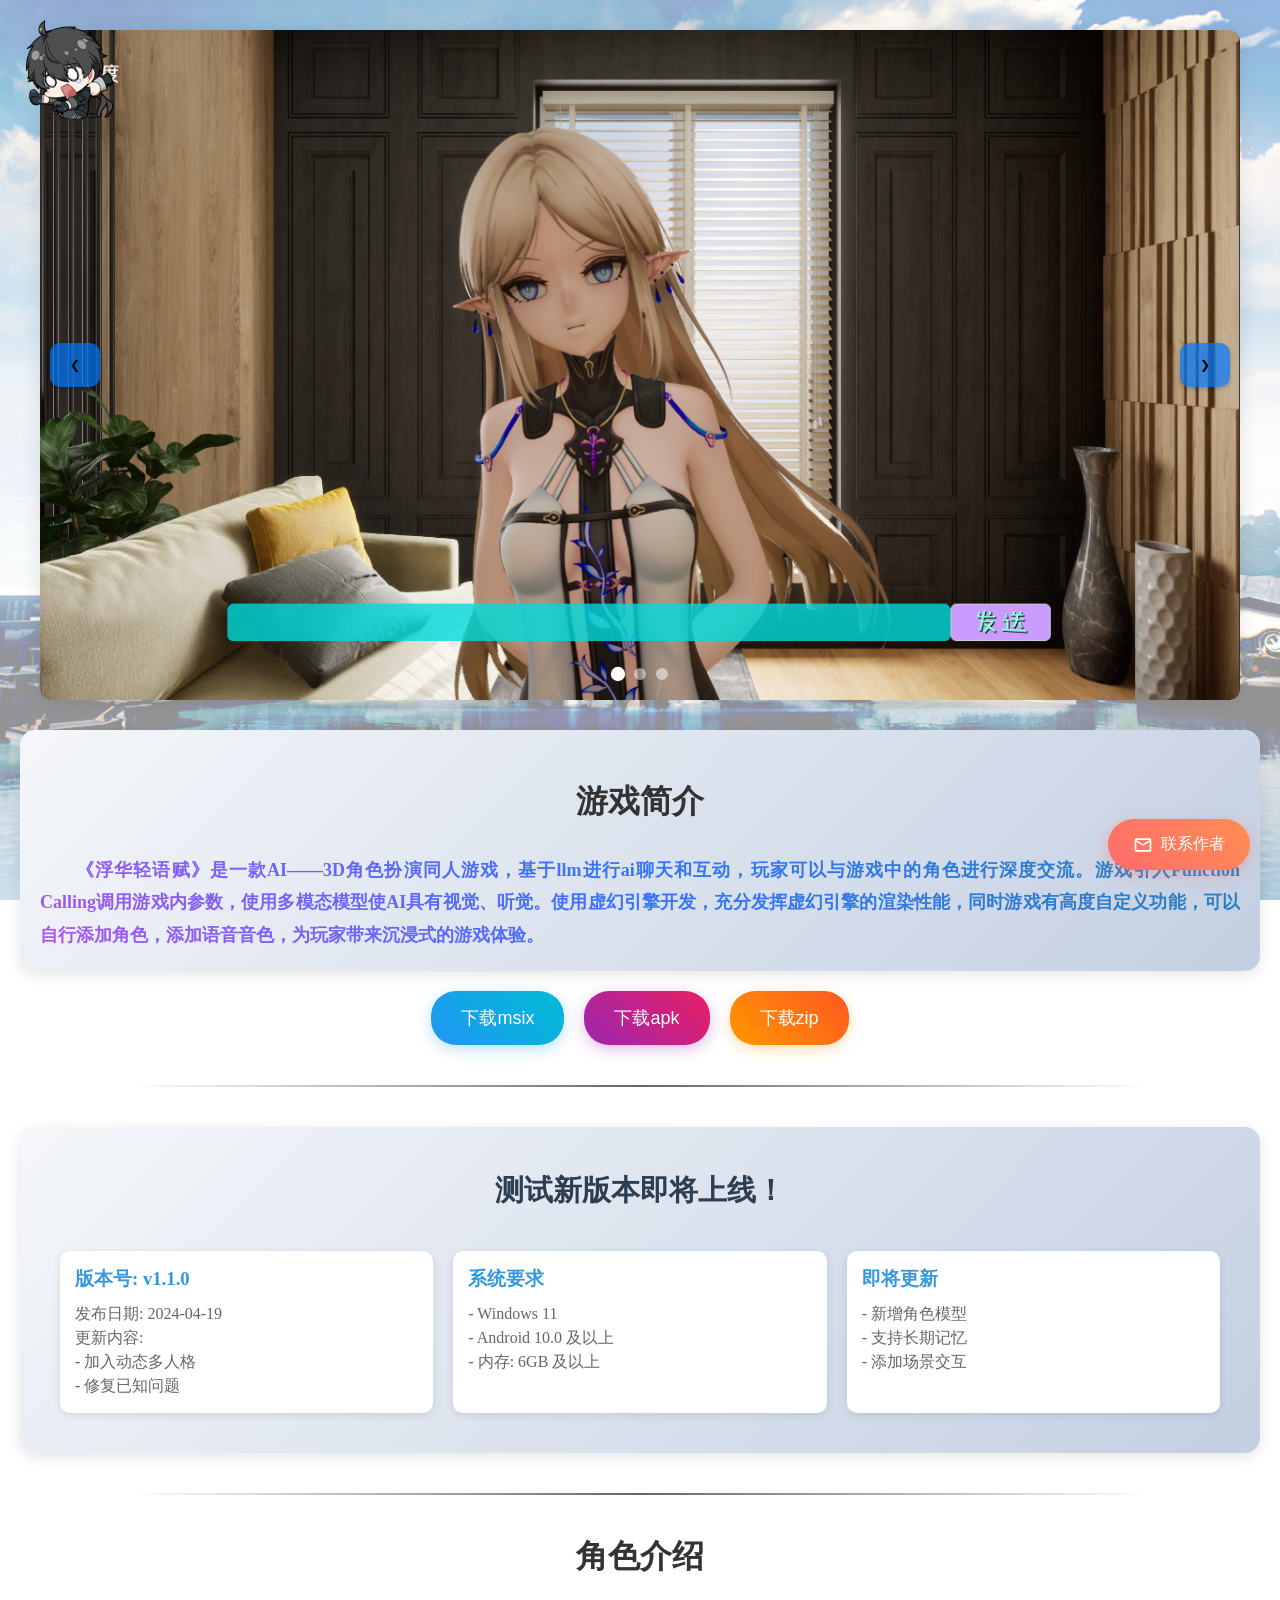
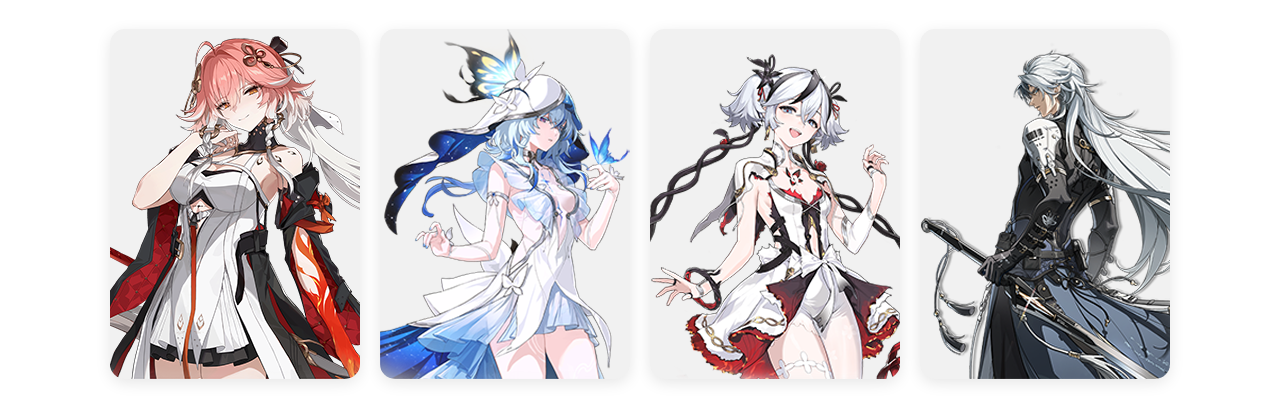
<file: index.html>
<!DOCTYPE html>
<html lang="zh">
<head>
    <meta charset="UTF-8">
    <title>浮华轻语赋</title>
    <link rel="icon" type="image/x-icon" href="img/ttt.png">
    <style>
        body {
            margin: 0;
            padding: 0;
            background-image: url('img/jinzhou.png');
            background-size: cover;
            background-attachment: fixed;
            background-position: center;
            position: relative;
        }

        body::before {
            content: '';
            position: fixed;
            top: 0;
            left: 0;
            width: 100%;
            height: 100%;
            background-color: rgba(255, 255, 255, 0.582);
            z-index: -1;
        }

        /* 轮播容器样式：设置最大宽度、居中显示和基础外观 */
        .slider-container {
            max-width: 1200px;
            height: 670px;
            margin: 30px auto;
            position: relative;
            overflow: hidden;
            border-radius: 10px;
            box-shadow: 0 0 20px rgba(0,0,0,0.1);
        }

        /* 轮播区域样式：修改为绝对定位 */
        .slider {
            position: relative;
            width: 100%;
            height: 500px;
            height: 670px;
        }

        /* 单个轮播项样式：使用绝对定位和透明度过渡 */
        .slide {
            position: absolute;
            width: 100%;
            height: 100%;
            opacity: 0;
            transition: opacity 0.8s ease-in-out;
        }

        .slide.active {
            opacity: 1;
        }

        /* 轮播图片样式：保持图片比例并填充整个容器 */
        .slide img {
            width: 100%;
            height: 100%;
            object-fit: cover;
            border-radius: 10px;  /* 添加圆角效果 */
        }

        /* 轮播按钮容器：居中对齐并设置相对位置 */
        .slider-buttons {
            position: absolute;
            top: 50%;
            width: 100%;
            display: flex;
            justify-content: space-between;
            transform: translateY(-50%);
        }

        /* 轮播按钮样式：半透明背景、方形外观和阴影效果 */
        .slider-btn {
            background: rgba(0, 119, 255, 0.7);
            border: none;
            padding: 15px 20px;
            cursor: pointer;
            font-size: 12px;
            margin: 0 10px;
            transition: all 0.3s;
            box-shadow: 0 2px 5px rgba(0,0,0,0.2);
            border-radius: 10px;
        }

        .slider-btn:hover {
            background: rgba(255,255,255,0.9);
            transform: scale(1.1);
            box-shadow: 0 4px 8px rgba(0,0,0,0.3);
        }

        /* 指示点容器：底部居中布局 */
        .dots {
            position: absolute;
            bottom: 20px;
            width: 100%;
            display: flex;
            justify-content: center;
            gap: 10px;
        }

        /* 指示点样式：圆点外观和动画效果 */
        .dot {
            width: 12px;
            height: 12px;
            background: rgba(255,255,255,0.5);
            border-radius: 50%;
            cursor: pointer;
            transition: all 0.3s;
        }

        /* 激活状态的指示点样式 */
        .dot.active {
            background: #fff;
            transform: scale(1.2);
        }

        /* 修改：跳转按钮容器样式 */
        .jump-button-container {
            text-align: center;
            margin: 20px 0;
            display: flex;
            justify-content: center;
            gap: 20px;
        }

        /* 修改：基础跳转按钮样式 */
        .jump-button {
            padding: 15px 30px;
            font-size: 18px;
            color: white;
            border: none;
            border-radius: 25px;
            cursor: pointer;
            transition: all 0.3s ease;
        }

        /* 新增：蓝色按钮样式 */
        .jump-button.blue {
            background: linear-gradient(45deg, #2196F3, #00BCD4);
            box-shadow: 0 4px 15px rgba(33, 150, 243, 0.3);
        }
        .jump-button.blue:hover {
            transform: translateY(-2px);
            box-shadow: 0 6px 20px rgba(33, 150, 243, 0.4);
            background: linear-gradient(45deg, #1976D2, #0097A7);
        }

        /* 新增：紫色按钮样式 */
        .jump-button.purple {
            background: linear-gradient(45deg, #9C27B0, #E91E63);
            box-shadow: 0 4px 15px rgba(156, 39, 176, 0.3);
        }
        .jump-button.purple:hover {
            transform: translateY(-2px);
            box-shadow: 0 6px 20px rgba(156, 39, 176, 0.4);
            background: linear-gradient(45deg, #7B1FA2, #C2185B);
        }

        /* 修改：把绿色按钮改为橘色 */
        .jump-button.green {
            background: linear-gradient(45deg, #FF9800, #FF5722);
            box-shadow: 0 4px 15px rgba(255, 152, 0, 0.3);
        }
        .jump-button.green:hover {
            transform: translateY(-2px);
            box-shadow: 0 6px 20px rgba(255, 152, 0, 0.4);
            background: linear-gradient(45deg, #F57C00, #E64A19);
        }

        /* 分隔线样式 */
        .divider {
            width: 80%;
            height: 2px;
            background: linear-gradient(to right, transparent, #666, transparent);
            margin: 40px auto;
        }

        /* 角色展示区域标题 */
        .character-title {
            text-align: center;
            font-size: 2em;
            color: #333;
            margin: 30px 0;
        }

        /* 角色卡片容器 */
        .character-container {
            display: flex;
            justify-content: center;
            flex-wrap: wrap;
            gap: 20px;
            max-width: 1200px;
            margin: 0 auto;
            padding: 20px;
        }

        /* 角色卡片样式 */
        .character-card {
            width: 250px;
            height: 350px;
            border-radius: 15px;
            overflow: hidden;
            box-shadow: 0 4px 15px rgba(0,0,0,0.1);
            transition: all 0.3s ease;
            position: relative;
            background-color: #f1f1f1; /* 默认灰色背景 */
        }

        .character-card:hover {
            background-color: #f799a9; /* 悬浮时的浅粉色背景 */
            transform: translateY(-5px);
            box-shadow: 0 6px 20px rgba(0,0,0,0.15);
        }

        /* 添加角色介绍文本容器样式 */
        .character-text {
            position: absolute;
            bottom: 0;
            left: 0;
            right: 0;
            background: rgba(0, 0, 0, 0.7);
            color: white;
            padding: 15px;
            transform: translateY(100%);
            transition: transform 0.3s ease;
        }

        .character-card:hover .character-text {
            transform: translateY(0);
        }

        .character-text h3 {
            margin: 0 0 8px 0;
            font-size: 1.2em;
        }

        .character-text p {
            margin: 0;
            font-size: 0.9em;
            min-height: 3em;
        }

        /* 新版本信息样式 */
        .version-info {
            max-width: 1200px;
            margin: 0 auto;
            padding: 20px;
            background: linear-gradient(135deg, #f5f7fa 0%, #c3cfe2 100%);
            border-radius: 15px;
            box-shadow: 0 4px 15px rgba(0,0,0,0.1);
        }

        .version-title {
            text-align: center;
            font-size: 1.8em;
            color: #2c3e50;
            margin-bottom: 20px;
        }

        .version-content {
            display: grid;
            grid-template-columns: repeat(auto-fit, minmax(250px, 1fr));
            gap: 20px;
            padding: 20px;
        }

        .version-item {
            background: white;
            padding: 15px;
            border-radius: 10px;
            box-shadow: 0 2px 8px rgba(0,0,0,0.1);
        }

        .version-item h3 {
            color: #3498db;
            margin: 0 0 10px 0;
        }

        .version-item p {
            color: #666;
            margin: 0;
            line-height: 1.5;
        }

        /* 联系作者按钮样式 */
        .contact-author {
            position: fixed;
            right: 30px;
            bottom: 30px;
            padding: 15px 25px;
            background: linear-gradient(45deg, #FF6B6B, #FF8E53);
            color: white;
            border: none;
            border-radius: 50px;
            cursor: pointer;
            font-size: 16px;
            box-shadow: 0 4px 15px rgba(255, 107, 107, 0.4);
            transition: all 0.3s ease;
            z-index: 1000;
            display: flex;
            align-items: center;
            gap: 8px;
        }

        .contact-author:hover {
            transform: translateY(-3px);
            box-shadow: 0 6px 20px rgba(255, 107, 107, 0.6);
            background: linear-gradient(45deg, #FF5252, #FF7043);
        }

        .contact-author svg {
            width: 20px;
            height: 20px;
            fill: currentColor;
        }

        /* 游戏简介样式 */
        .game-intro {
            max-width: 1200px;
            margin: 0 auto;
            padding: 20px;
            background: linear-gradient(135deg, #f5f7fa 0%, #c3cfe2 100%);
            border-radius: 15px;
            box-shadow: 0 4px 15px rgba(0,0,0,0.1);
        }

        .game-intro p {
            font-size: 18px;
            line-height: 1.8;
            margin: 0;
            text-align: justify;
            text-indent: 2em;
            background: linear-gradient(45deg, #ab55f1, #3474ff, #2980b9);
            -webkit-background-clip: text;
            background-clip: text;
            color: transparent;
            animation: text-gradient 8s ease infinite;
        }

        @keyframes text-gradient {
            0%, 100% {
                background-position: 0% 50%;
            }
            50% {
                background-position: 100% 50%;
            }
        }

        /* Logo样式 */
        .fixed-logo {
            position: fixed;
            top: 20px;
            left: 20px;
            width: 100px;
            height: 100px;
            z-index: 1000;
        }

        .fixed-logo:hover {
            transform: scale(1.2);
        }
    </style>
</head>
<body>
    <!-- 添加固定Logo -->
    <img src="img/ttt.png" alt="Logo" class="fixed-logo">

    <div class="slider-container">
        <div class="slider">
            <div class="slide active">
                <img src="img/yanshi1.png" alt="幻灯片1">
            </div>
            <div class="slide">
                <img src="img/yanshi2.png" alt="幻灯片2">
            </div>
            <div class="slide">
                <img src="img/yanshi3.png" alt="幻灯片3">
            </div>
        </div>
        <div class="slider-buttons">
            <button class="slider-btn prev">❮</button>
            <button class="slider-btn next">❯</button>
        </div>
        <div class="dots">
            <span class="dot active"></span>
            <span class="dot"></span>
            <span class="dot"></span>
        </div>
    </div>
    
    <!-- 游戏简介 -->
    <div class="game-intro">
        <h2 class="character-title">游戏简介</h2>
        <p style="font-weight: bold;">《浮华轻语赋》是一款AI——3D角色扮演同人游戏，基于llm进行ai聊天和互动，玩家可以与游戏中的角色进行深度交流。游戏引入Function Calling调用游戏内参数，使用多模态模型使AI具有视觉、听觉。使用虚幻引擎开发，充分发挥虚幻引擎的渲染性能，同时游戏有高度自定义功能，可以自行添加角色，添加语音音色，为玩家带来沉浸式的游戏体验。</p>
        </p>
    </div>
    
    <!-- 修改：跳转按钮容器 -->
    <div class="jump-button-container">
        <button class="jump-button blue" onclick="window.location.href='https://github.com/cyber-moshen/Whispers-of-Ephemera'">下载msix</button>
        <button class="jump-button purple" onclick="window.location.href='https://github.com/cyber-moshen/Whispers-of-Ephemera'">下载apk</button>
        <button class="jump-button green" onclick="window.location.href='https://github.com/cyber-moshen/Whispers-of-Ephemera'">下载zip</button>
    </div>

    <div class="divider"></div>

    <!-- 新增版本信息部分 -->
    <div class="version-info">
        <h2 class="version-title">测试新版本即将上线！</h2>
        <div class="version-content">
            <div class="version-item">
                <h3>版本号: v1.1.0</h3>
                <p>发布日期: 2024-04-19</p>
                <p>更新内容:</p>
                <p>- 加入动态多人格</p>
                <p>- 修复已知问题</p>
            </div>
            <div class="version-item">
                <h3>系统要求</h3>
                <p>- Windows 11 </p>
                <p>- Android 10.0 及以上</p>
                <p>- 内存: 6GB 及以上</p>
            </div>
            <div class="version-item">
                <h3>即将更新</h3>
                <p>- 新增角色模型</p>
                <p>- 支持长期记忆</p>
                <p>- 添加场景交互</p>
            </div>
        </div>
    </div>

    <div class="divider"></div>
    <h2 class="character-title">角色介绍</h2>
    
    <div class="character-container">
        <div class="character-card">
            <img src="img/changli.png" alt="角色1">
            <div class="character-text">
                <h3>长离</h3>
                <p></p>
            </div>
        </div>
        <div class="character-card">
            <img src="img/shouanren.png" alt="角色2">
            <div class="character-text">
                <h3>卡提希娅</h3>
                <p></p>
            </div>
        </div>
        <div class="character-card">
            <img src="img/chun.png" alt="角色3">
            <div class="character-text">
                <h3>椿</h3>
                <p></p>
            </div>
        </div>
        <div class="character-card">
            <img src="img/kakaluo.png" alt="角色4">
            <div class="character-text">
                <h3>卡卡罗</h3>
                <p></p>
            </div>
        </div>
    </div>

    <button class="contact-author" onclick="window.location.href='https://github.com/cyber-moshen'">
        <svg viewBox="0 0 24 24">
            <path d="M20 4H4c-1.1 0-2 .9-2 2v12c0 1.1.9 2 2 2h16c1.1 0 2-.9 2-2V6c0-1.1-.9-2-2-2zm0 14H4V8l8 5 8-5v10zm-8-7L4 6h16l-8 5z"/>
        </svg>
        联系作者
    </button>

    <script>
        // 获取DOM元素
        const slides = document.querySelectorAll('.slide');
        const dots = document.querySelectorAll('.dot');
        const prevBtn = document.querySelector('.prev');
        const nextBtn = document.querySelector('.next');
        
        let currentSlide = 0;
        const slidesCount = slides.length;

        // 更新轮播图显示状态
        function updateSlider() {
            // 移除所有活动状态
            slides.forEach(slide => slide.classList.remove('active'));
            dots.forEach(dot => dot.classList.remove('active'));
            
            // 添加当前活动状态
            slides[currentSlide].classList.add('active');
            dots[currentSlide].classList.add('active');
        }

        // 切换到下一张图片
        function nextSlide() {
            // 使用取模运算实现循环切换
            currentSlide = (currentSlide + 1) % slidesCount;
            updateSlider();
        }

        // 切换到上一张图片
        function prevSlide() {
            // 处理负数索引的情况
            currentSlide = (currentSlide - 1 + slidesCount) % slidesCount;
            updateSlider();
        }

        // 绑定点击事件
        nextBtn.addEventListener('click', nextSlide);
        prevBtn.addEventListener('click', prevSlide);
        
        // 为每个指示点添加点击事件
        dots.forEach((dot, index) => {
            dot.addEventListener('click', () => {
                currentSlide = index;
                updateSlider();
            });
        });

        // 设置自动轮播，每5秒切换一次
        setInterval(nextSlide,5000);

        // 角色介绍文本
        const characterDescriptions = {
            '长离': '今州令尹参事，前明庭中政省长史，拥有丹煌离火的异能力。',
            '卡提希娅': '原名芙露德莉斯，来自黎那汐塔的岁主共鸣者。',
            '椿': '黑海岸的执花，自由洒脱，外表温柔却内心危险，言语中偶尔流露出病娇的气息。',
            '卡卡罗': '卡卡罗，一位从灾民到传奇佣兵团团长的崛起者。在战斗中果断且无情，展现出强大的领袖气质。',
        };

        // 打字机效果函数
        function typeWriter(element, text, speed = 50) {
            let timer;
            let i = 0;
            element.textContent = '';
            
            function type() {
                if (i < text.length) {
                    element.textContent += text.charAt(i);
                    i++;
                    timer = setTimeout(type, speed);
                }
            }
            
            type();
            return () => {
                clearTimeout(timer);  // 返回清除定时器的函数
            };
        }

        // 为每个角色卡片添加鼠标悬停事件
        document.querySelectorAll('.character-card').forEach(card => {
            const name = card.querySelector('h3').textContent;
            const textElement = card.querySelector('p');
            let isTyping = false;
            let stopTyping = null;

            card.addEventListener('mouseenter', () => {
                if (stopTyping) {
                    stopTyping();  // 如果存在之前的打字效果，清除它
                }
                isTyping = true;
                stopTyping = typeWriter(textElement, characterDescriptions[name], 50);
            });

            card.addEventListener('mouseleave', () => {
                if (stopTyping) {
                    stopTyping();  // 清除打字效果
                }
                isTyping = false;
                textElement.textContent = '';
            });
        });
    </script>
</body>
</html>
</file>
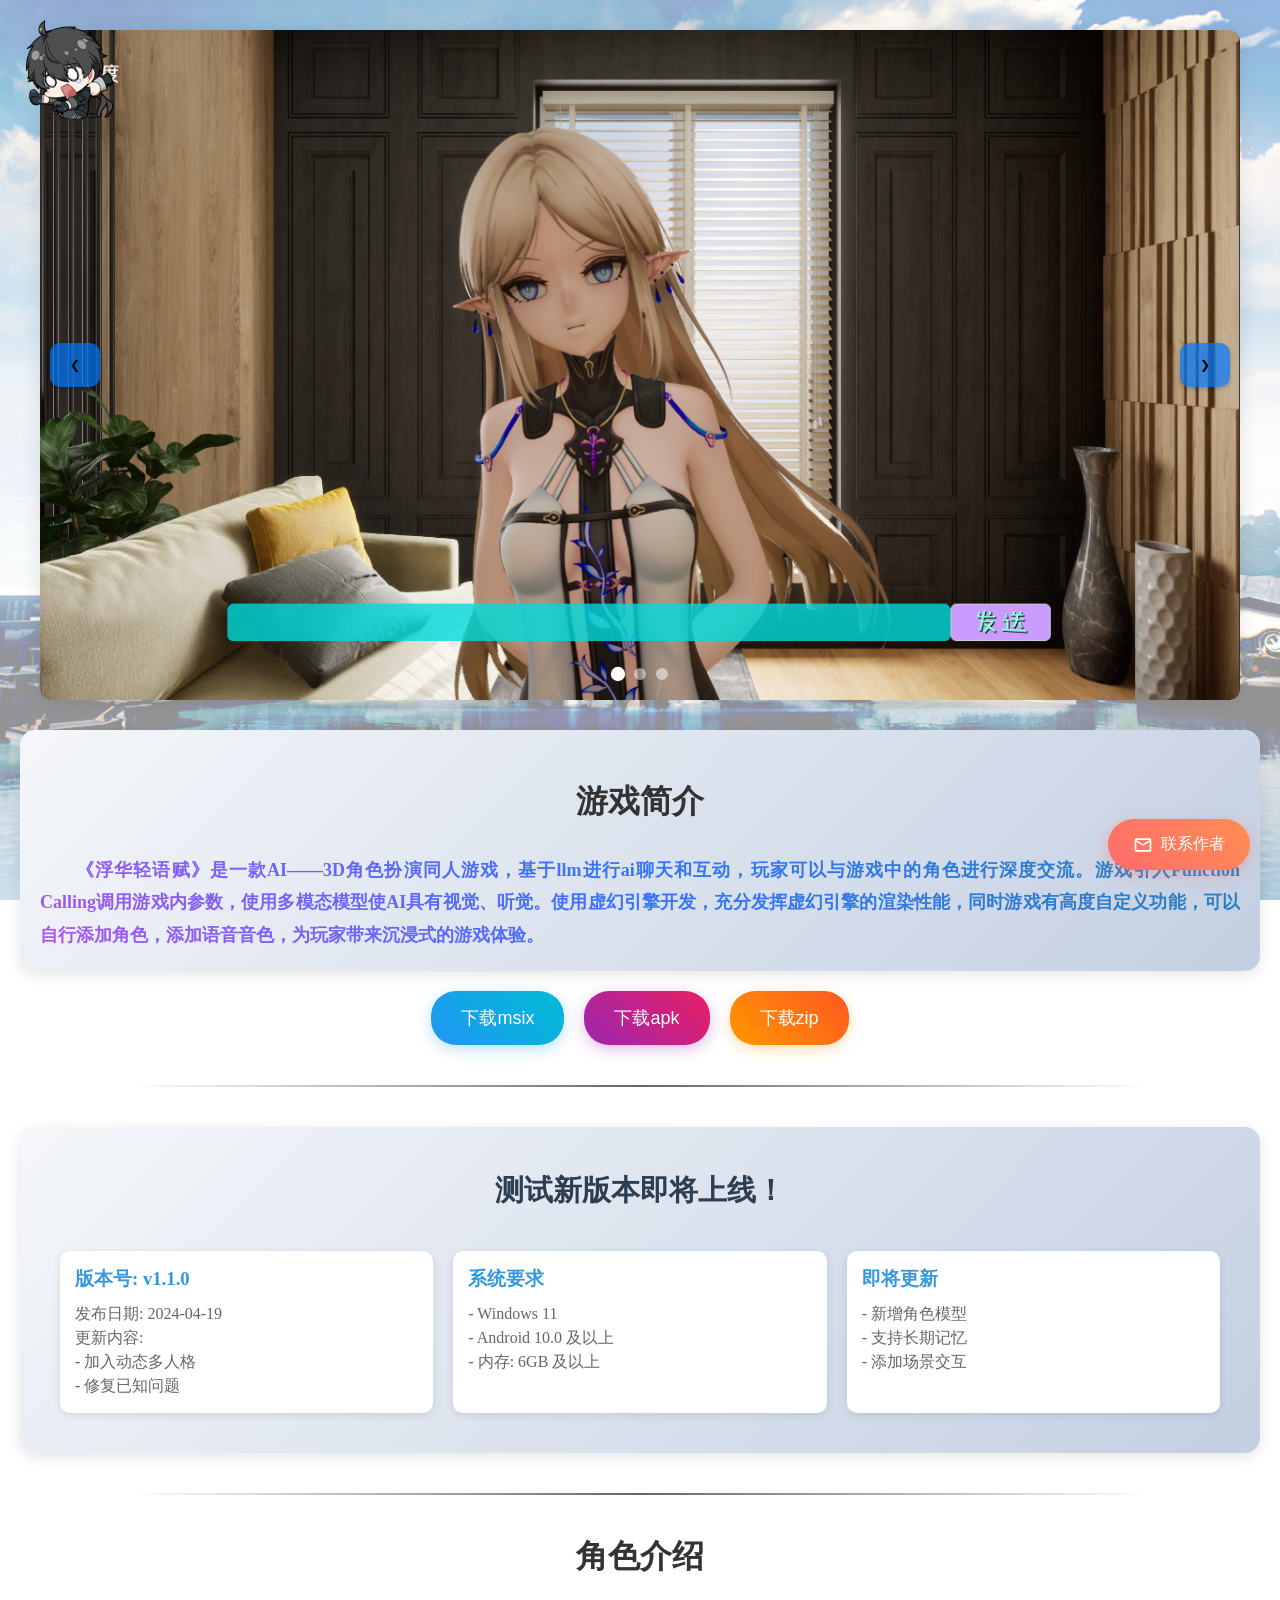
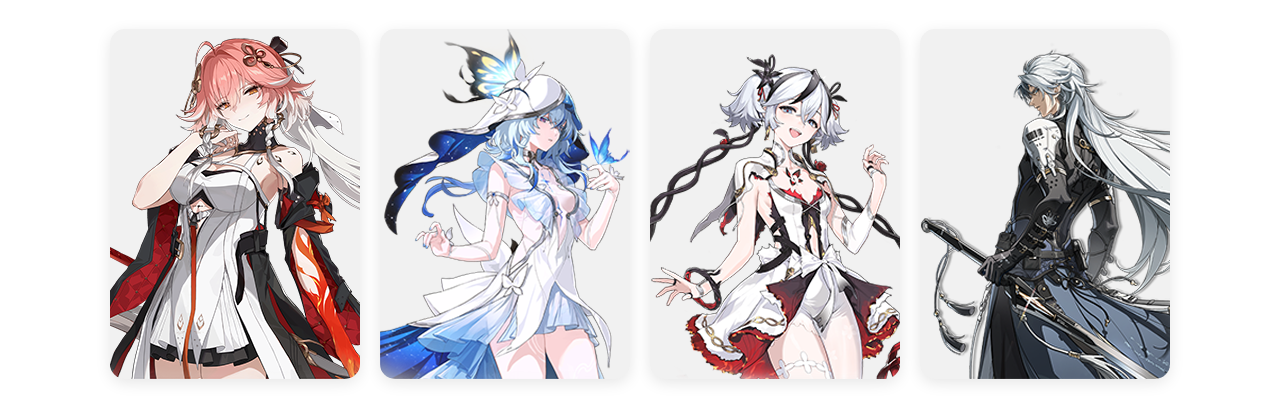
<file: madd.html>
<!DOCTYPE html>
<html lang="zh">
<head>
    <meta charset="UTF-8">
    <title>浮华轻语赋</title>
    <link rel="icon" type="image/x-icon" href="qetuk-lx2kt-001.ico">
    <style>
        body {
            margin: 0;
            padding: 0;
            background-image: url('img/jinzhou.png');
            background-size: cover;
            background-attachment: fixed;
            background-position: center;
            position: relative;
        }

        body::before {
            content: '';
            position: fixed;
            top: 0;
            left: 0;
            width: 100%;
            height: 100%;
            background-color: rgba(255, 255, 255, 0.582);
            z-index: -1;
        }

        /* 轮播容器样式：设置最大宽度、居中显示和基础外观 */
        .slider-container {
            max-width: 1200px;
            height: 670px;
            margin: 30px auto;
            position: relative;
            overflow: hidden;
            border-radius: 10px;
            box-shadow: 0 0 20px rgba(0,0,0,0.1);
        }

        /* 轮播区域样式：修改为绝对定位 */
        .slider {
            position: relative;
            width: 100%;
            height: 500px;
            height: 670px;
        }

        /* 单个轮播项样式：使用绝对定位和透明度过渡 */
        .slide {
            position: absolute;
            width: 100%;
            height: 100%;
            opacity: 0;
            transition: opacity 0.8s ease-in-out;
        }

        .slide.active {
            opacity: 1;
        }

        /* 轮播图片样式：保持图片比例并填充整个容器 */
        .slide img {
            width: 100%;
            height: 100%;
            object-fit: cover;
            border-radius: 10px;  /* 添加圆角效果 */
        }

        /* 轮播按钮容器：居中对齐并设置相对位置 */
        .slider-buttons {
            position: absolute;
            top: 50%;
            width: 100%;
            display: flex;
            justify-content: space-between;
            transform: translateY(-50%);
        }

        /* 轮播按钮样式：半透明背景、方形外观和阴影效果 */
        .slider-btn {
            background: rgba(0, 119, 255, 0.7);
            border: none;
            padding: 15px 20px;
            cursor: pointer;
            font-size: 12px;
            margin: 0 10px;
            transition: all 0.3s;
            box-shadow: 0 2px 5px rgba(0,0,0,0.2);
            border-radius: 10px;
        }

        .slider-btn:hover {
            background: rgba(255,255,255,0.9);
            transform: scale(1.1);
            box-shadow: 0 4px 8px rgba(0,0,0,0.3);
        }

        /* 指示点容器：底部居中布局 */
        .dots {
            position: absolute;
            bottom: 20px;
            width: 100%;
            display: flex;
            justify-content: center;
            gap: 10px;
        }

        /* 指示点样式：圆点外观和动画效果 */
        .dot {
            width: 12px;
            height: 12px;
            background: rgba(255,255,255,0.5);
            border-radius: 50%;
            cursor: pointer;
            transition: all 0.3s;
        }

        /* 激活状态的指示点样式 */
        .dot.active {
            background: #fff;
            transform: scale(1.2);
        }

        /* 修改：跳转按钮容器样式 */
        .jump-button-container {
            text-align: center;
            margin: 20px 0;
            display: flex;
            justify-content: center;
            gap: 20px;
        }

        /* 修改：基础跳转按钮样式 */
        .jump-button {
            padding: 15px 30px;
            font-size: 18px;
            color: white;
            border: none;
            border-radius: 25px;
            cursor: pointer;
            transition: all 0.3s ease;
        }

        /* 新增：蓝色按钮样式 */
        .jump-button.blue {
            background: linear-gradient(45deg, #2196F3, #00BCD4);
            box-shadow: 0 4px 15px rgba(33, 150, 243, 0.3);
        }
        .jump-button.blue:hover {
            transform: translateY(-2px);
            box-shadow: 0 6px 20px rgba(33, 150, 243, 0.4);
            background: linear-gradient(45deg, #1976D2, #0097A7);
        }

        /* 新增：紫色按钮样式 */
        .jump-button.purple {
            background: linear-gradient(45deg, #9C27B0, #E91E63);
            box-shadow: 0 4px 15px rgba(156, 39, 176, 0.3);
        }
        .jump-button.purple:hover {
            transform: translateY(-2px);
            box-shadow: 0 6px 20px rgba(156, 39, 176, 0.4);
            background: linear-gradient(45deg, #7B1FA2, #C2185B);
        }

        /* 修改：把绿色按钮改为橘色 */
        .jump-button.green {
            background: linear-gradient(45deg, #FF9800, #FF5722);
            box-shadow: 0 4px 15px rgba(255, 152, 0, 0.3);
        }
        .jump-button.green:hover {
            transform: translateY(-2px);
            box-shadow: 0 6px 20px rgba(255, 152, 0, 0.4);
            background: linear-gradient(45deg, #F57C00, #E64A19);
        }

        /* 分隔线样式 */
        .divider {
            width: 80%;
            height: 2px;
            background: linear-gradient(to right, transparent, #666, transparent);
            margin: 40px auto;
        }

        /* 角色展示区域标题 */
        .character-title {
            text-align: center;
            font-size: 2em;
            color: #333;
            margin: 30px 0;
        }

        /* 角色卡片容器 */
        .character-container {
            display: flex;
            justify-content: center;
            flex-wrap: wrap;
            gap: 20px;
            max-width: 1200px;
            margin: 0 auto;
            padding: 20px;
        }

        /* 角色卡片样式 */
        .character-card {
            width: 250px;
            height: 350px;
            border-radius: 15px;
            overflow: hidden;
            box-shadow: 0 4px 15px rgba(0,0,0,0.1);
            transition: all 0.3s ease;
            position: relative;
            background-color: #f1f1f1; /* 默认灰色背景 */
        }

        .character-card:hover {
            background-color: #f799a9; /* 悬浮时的浅粉色背景 */
            transform: translateY(-5px);
            box-shadow: 0 6px 20px rgba(0,0,0,0.15);
        }

        /* 添加角色介绍文本容器样式 */
        .character-text {
            position: absolute;
            bottom: 0;
            left: 0;
            right: 0;
            background: rgba(0, 0, 0, 0.7);
            color: white;
            padding: 15px;
            transform: translateY(100%);
            transition: transform 0.3s ease;
        }

        .character-card:hover .character-text {
            transform: translateY(0);
        }

        .character-text h3 {
            margin: 0 0 8px 0;
            font-size: 1.2em;
        }

        .character-text p {
            margin: 0;
            font-size: 0.9em;
            min-height: 3em;
        }

        /* 新版本信息样式 */
        .version-info {
            max-width: 1200px;
            margin: 0 auto;
            padding: 20px;
            background: linear-gradient(135deg, #f5f7fa 0%, #c3cfe2 100%);
            border-radius: 15px;
            box-shadow: 0 4px 15px rgba(0,0,0,0.1);
        }

        .version-title {
            text-align: center;
            font-size: 1.8em;
            color: #2c3e50;
            margin-bottom: 20px;
        }

        .version-content {
            display: grid;
            grid-template-columns: repeat(auto-fit, minmax(250px, 1fr));
            gap: 20px;
            padding: 20px;
        }

        .version-item {
            background: white;
            padding: 15px;
            border-radius: 10px;
            box-shadow: 0 2px 8px rgba(0,0,0,0.1);
        }

        .version-item h3 {
            color: #3498db;
            margin: 0 0 10px 0;
        }

        .version-item p {
            color: #666;
            margin: 0;
            line-height: 1.5;
        }

        /* 联系作者按钮样式 */
        .contact-author {
            position: fixed;
            right: 30px;
            bottom: 30px;
            padding: 15px 25px;
            background: linear-gradient(45deg, #FF6B6B, #FF8E53);
            color: white;
            border: none;
            border-radius: 50px;
            cursor: pointer;
            font-size: 16px;
            box-shadow: 0 4px 15px rgba(255, 107, 107, 0.4);
            transition: all 0.3s ease;
            z-index: 1000;
            display: flex;
            align-items: center;
            gap: 8px;
        }

        .contact-author:hover {
            transform: translateY(-3px);
            box-shadow: 0 6px 20px rgba(255, 107, 107, 0.6);
            background: linear-gradient(45deg, #FF5252, #FF7043);
        }

        .contact-author svg {
            width: 20px;
            height: 20px;
            fill: currentColor;
        }

        /* 游戏简介样式 */
        .game-intro {
            max-width: 1200px;
            margin: 0 auto;
            padding: 20px;
            background: linear-gradient(135deg, #f5f7fa 0%, #c3cfe2 100%);
            border-radius: 15px;
            box-shadow: 0 4px 15px rgba(0,0,0,0.1);
        }

        .game-intro p {
            font-size: 18px;
            line-height: 1.8;
            margin: 0;
            text-align: justify;
            text-indent: 2em;
            background: linear-gradient(45deg, #ab55f1, #3474ff, #2980b9);
            -webkit-background-clip: text;
            background-clip: text;
            color: transparent;
            animation: text-gradient 8s ease infinite;
        }

        @keyframes text-gradient {
            0%, 100% {
                background-position: 0% 50%;
            }
            50% {
                background-position: 100% 50%;
            }
        }

        /* Logo样式 */
        .fixed-logo {
            position: fixed;
            top: 20px;
            left: 20px;
            width: 100px;
            height: 100px;
            z-index: 1000;
        }

        .fixed-logo:hover {
            transform: scale(1.2);
        }
    </style>
</head>
<body>
    <!-- 添加固定Logo -->
    <img src="img/ttt.png" alt="Logo" class="fixed-logo">

    <div class="slider-container">
        <div class="slider">
            <div class="slide active">
                <img src="img/yanshi1.png" alt="幻灯片1">
            </div>
            <div class="slide">
                <img src="img/yanshi2.png" alt="幻灯片2">
            </div>
            <div class="slide">
                <img src="img/yanshi3.png" alt="幻灯片3">
            </div>
        </div>
        <div class="slider-buttons">
            <button class="slider-btn prev">❮</button>
            <button class="slider-btn next">❯</button>
        </div>
        <div class="dots">
            <span class="dot active"></span>
            <span class="dot"></span>
            <span class="dot"></span>
        </div>
    </div>
    
    <!-- 游戏简介 -->
    <div class="game-intro">
        <h2 class="character-title">游戏简介</h2>
        <p style="font-weight: bold;">《浮华轻语赋》是一款AI——3D角色扮演同人游戏，基于llm进行ai聊天和互动，玩家可以与游戏中的角色进行深度交流。游戏引入Function Calling调用游戏内参数，使用多模态模型使AI具有视觉、听觉。使用虚幻引擎开发，充分发挥虚幻引擎的渲染性能，同时游戏有高度自定义功能，可以自行添加角色，添加语音音色，为玩家带来沉浸式的游戏体验。</p>
        </p>
    </div>
    
    <!-- 修改：跳转按钮容器 -->
    <div class="jump-button-container">
        <button class="jump-button blue" onclick="window.location.href='https://github.com/cyber-moshen/Whispers-of-Ephemera'">下载msix</button>
        <button class="jump-button purple" onclick="window.location.href='https://github.com/cyber-moshen/Whispers-of-Ephemera'">下载apk</button>
        <button class="jump-button green" onclick="window.location.href='https://github.com/cyber-moshen/Whispers-of-Ephemera'">下载zip</button>
    </div>

    <div class="divider"></div>

    <!-- 新增版本信息部分 -->
    <div class="version-info">
        <h2 class="version-title">测试新版本即将上线！</h2>
        <div class="version-content">
            <div class="version-item">
                <h3>版本号: v1.1.0</h3>
                <p>发布日期: 2024-04-19</p>
                <p>更新内容:</p>
                <p>- 加入动态多人格</p>
                <p>- 修复已知问题</p>
            </div>
            <div class="version-item">
                <h3>系统要求</h3>
                <p>- Windows 11 </p>
                <p>- Android 10.0 及以上</p>
                <p>- 内存: 6GB 及以上</p>
            </div>
            <div class="version-item">
                <h3>即将更新</h3>
                <p>- 新增角色模型</p>
                <p>- 支持长期记忆</p>
                <p>- 添加场景交互</p>
            </div>
        </div>
    </div>

    <div class="divider"></div>
    <h2 class="character-title">角色介绍</h2>
    
    <div class="character-container">
        <div class="character-card">
            <img src="img/changli.png" alt="角色1">
            <div class="character-text">
                <h3>长离</h3>
                <p></p>
            </div>
        </div>
        <div class="character-card">
            <img src="img/shouanren.png" alt="角色2">
            <div class="character-text">
                <h3>卡提希娅</h3>
                <p></p>
            </div>
        </div>
        <div class="character-card">
            <img src="img/chun.png" alt="角色3">
            <div class="character-text">
                <h3>椿</h3>
                <p></p>
            </div>
        </div>
        <div class="character-card">
            <img src="img/kakaluo.png" alt="角色4">
            <div class="character-text">
                <h3>卡卡罗</h3>
                <p></p>
            </div>
        </div>
    </div>

    <button class="contact-author" onclick="window.location.href='https://github.com/cyber-moshen'">
        <svg viewBox="0 0 24 24">
            <path d="M20 4H4c-1.1 0-2 .9-2 2v12c0 1.1.9 2 2 2h16c1.1 0 2-.9 2-2V6c0-1.1-.9-2-2-2zm0 14H4V8l8 5 8-5v10zm-8-7L4 6h16l-8 5z"/>
        </svg>
        联系作者
    </button>

    <script>
        // 获取DOM元素
        const slides = document.querySelectorAll('.slide');
        const dots = document.querySelectorAll('.dot');
        const prevBtn = document.querySelector('.prev');
        const nextBtn = document.querySelector('.next');
        
        let currentSlide = 0;
        const slidesCount = slides.length;

        // 更新轮播图显示状态
        function updateSlider() {
            // 移除所有活动状态
            slides.forEach(slide => slide.classList.remove('active'));
            dots.forEach(dot => dot.classList.remove('active'));
            
            // 添加当前活动状态
            slides[currentSlide].classList.add('active');
            dots[currentSlide].classList.add('active');
        }

        // 切换到下一张图片
        function nextSlide() {
            // 使用取模运算实现循环切换
            currentSlide = (currentSlide + 1) % slidesCount;
            updateSlider();
        }

        // 切换到上一张图片
        function prevSlide() {
            // 处理负数索引的情况
            currentSlide = (currentSlide - 1 + slidesCount) % slidesCount;
            updateSlider();
        }

        // 绑定点击事件
        nextBtn.addEventListener('click', nextSlide);
        prevBtn.addEventListener('click', prevSlide);
        
        // 为每个指示点添加点击事件
        dots.forEach((dot, index) => {
            dot.addEventListener('click', () => {
                currentSlide = index;
                updateSlider();
            });
        });

        // 设置自动轮播，每5秒切换一次
        setInterval(nextSlide,5000);

        // 角色介绍文本
        const characterDescriptions = {
            '长离': '今州令尹参事，前明庭中政省长史，拥有丹煌离火的异能力。',
            '卡提希娅': '原名芙露德莉斯，来自黎那汐塔的岁主共鸣者。',
            '椿': '黑海岸的执花，自由洒脱，外表温柔却内心危险，言语中偶尔流露出病娇的气息。',
            '卡卡罗': '卡卡罗，一位从灾民到传奇佣兵团团长的崛起者。在战斗中果断且无情，展现出强大的领袖气质。',
        };

        // 打字机效果函数
        function typeWriter(element, text, speed = 50) {
            let timer;
            let i = 0;
            element.textContent = '';
            
            function type() {
                if (i < text.length) {
                    element.textContent += text.charAt(i);
                    i++;
                    timer = setTimeout(type, speed);
                }
            }
            
            type();
            return () => {
                clearTimeout(timer);  // 返回清除定时器的函数
            };
        }

        // 为每个角色卡片添加鼠标悬停事件
        document.querySelectorAll('.character-card').forEach(card => {
            const name = card.querySelector('h3').textContent;
            const textElement = card.querySelector('p');
            let isTyping = false;
            let stopTyping = null;

            card.addEventListener('mouseenter', () => {
                if (stopTyping) {
                    stopTyping();  // 如果存在之前的打字效果，清除它
                }
                isTyping = true;
                stopTyping = typeWriter(textElement, characterDescriptions[name], 50);
            });

            card.addEventListener('mouseleave', () => {
                if (stopTyping) {
                    stopTyping();  // 清除打字效果
                }
                isTyping = false;
                textElement.textContent = '';
            });
        });
    </script>
</body>
</html>
</file>
